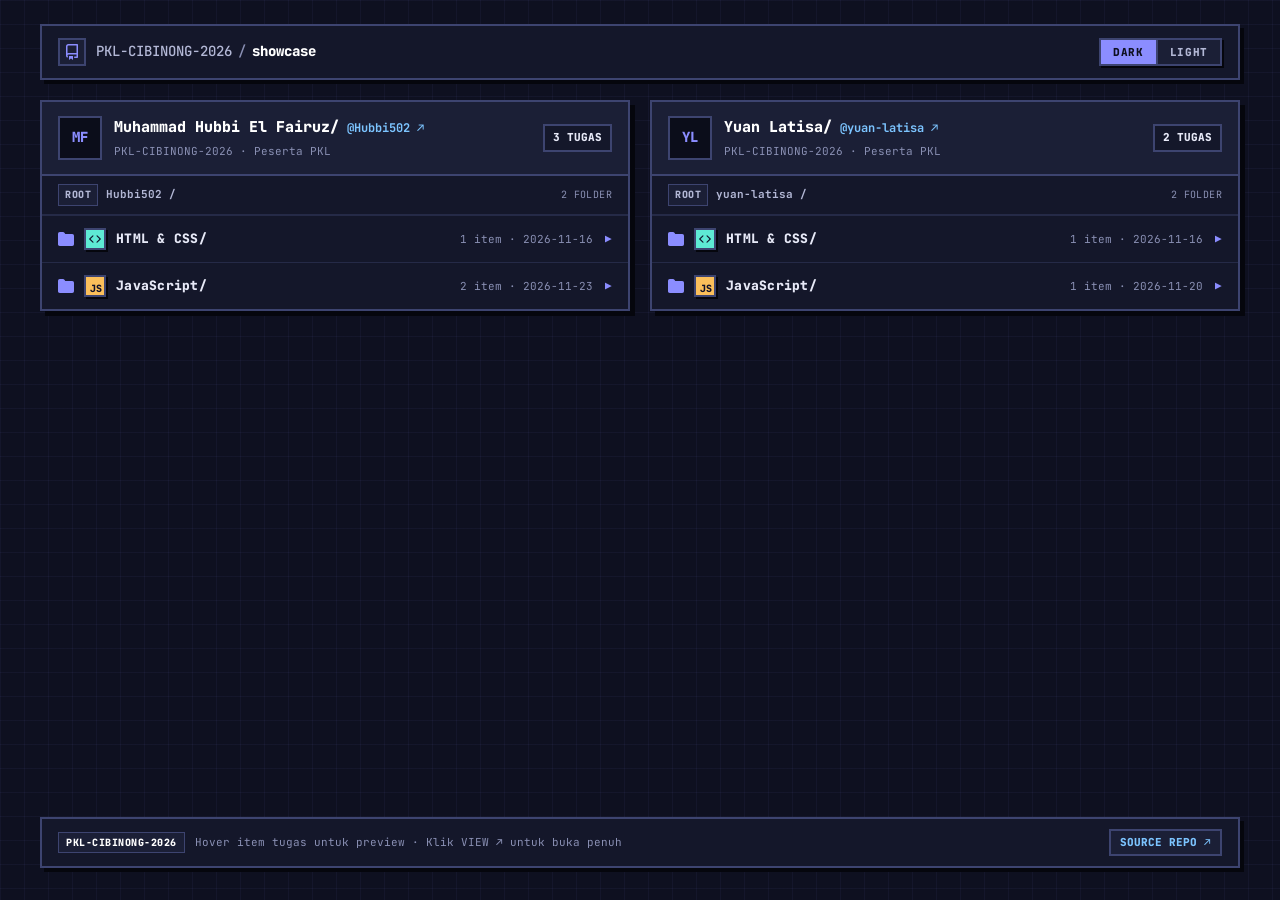
<file: index.html>
<!DOCTYPE html>
<html lang="id" data-theme="dark">
<head>
  <meta charset="UTF-8" />
  <meta name="viewport" content="width=device-width, initial-scale=1.0" />
  <meta name="color-scheme" content="dark light" />
  <title>PKL-CIBINONG-2026 / showcase</title>
  <meta name="description" content="Showcase tugas peserta PKL Cibinong 2026 bergaya repository GitHub dengan preview live popover." />
  <link rel="icon" type="image/svg+xml" href="data:image/svg+xml,%3Csvg xmlns='http://www.w3.org/2000/svg' viewBox='0 0 32 32'%3E%3Crect width='32' height='32' fill='%23141414'/%3E%3Crect x='2' y='2' width='28' height='28' fill='none' stroke='%2388c0d0' stroke-width='3'/%3E%3Cpath d='M9 11h14v3H9zm0 7h10v3H9z' fill='%2383d6c5'/%3E%3C/svg%3E" />
  <link rel="preconnect" href="https://fonts.googleapis.com" />
  <link rel="preconnect" href="https://fonts.gstatic.com" crossorigin />
  <link href="https://fonts.googleapis.com/css2?family=JetBrains+Mono:ital,wght@0,400;0,500;0,700;0,800;1,400&display=swap" rel="stylesheet" />
  <script>
    try {
      var savedTheme = localStorage.getItem('pkl-showcase-theme');
      if (savedTheme === 'light' || savedTheme === 'dark') {
        document.documentElement.dataset.theme = savedTheme;
      }
    } catch (e) {}
  </script>
  <link rel="stylesheet" href="./styles.css" />
</head>
<body>
  <div class="page-shell">
    <!-- Compact Top Header with Dark / Light Theme Switcher -->
    <header class="top-header">
      <div class="top-header-left">
        <span class="header-repo-icon" aria-hidden="true">
          <svg width="16" height="16" viewBox="0 0 16 16" fill="currentColor">
            <path d="M2 2.5A2.5 2.5 0 0 1 4.5 0h8.75a.75.75 0 0 1 .75.75v12.5a.75.75 0 0 1-.75.75h-2.5a.75.75 0 0 1 0-1.5h1.75v-2h-8a1 1 0 0 0-.714 1.7.75.75 0 1 1-1.072 1.05A2.495 2.495 0 0 1 2 11.5Zm10.5-1h-8a1 1 0 0 0-1 1v6.708A2.486 2.486 0 0 1 4.5 9h8ZM5 12.25a.25.25 0 0 1 .25-.25h3.5a.25.25 0 0 1 .25.25v3.25a.25.25 0 0 1-.4.2l-1.45-1.087a.249.249 0 0 0-.3 0L5.4 15.7a.25.25 0 0 1-.4-.2Z"/>
          </svg>
        </span>
        <span class="header-title">
          <span id="repo-owner">PKL-CIBINONG-2026</span>
          <span class="header-slash" aria-hidden="true">/</span>
          <strong id="repo-name">showcase</strong>
        </span>
      </div>

      <div class="theme-switch" role="group" aria-label="Pengaturan tema">
        <button type="button" class="theme-btn" data-theme-value="dark" aria-pressed="true">
          DARK
        </button>
        <button type="button" class="theme-btn" data-theme-value="light" aria-pressed="false">
          LIGHT
        </button>
      </div>
    </header>

    <!-- 2-Column GitHub-Style Participant Grid -->
    <main id="repo-tree" class="repo-tree" aria-label="Daftar Tugas Peserta PKL" aria-live="polite">
      <div class="status-banner">MEMUAT DATA REPOSITORY...</div>
    </main>

    <!-- Compact Brutalist Footer -->
    <footer class="site-footer">
      <div class="footer-left">
        <span class="footer-tag" id="footer-owner">PKL-CIBINONG-2026</span>
        <span class="footer-note">Hover item tugas untuk preview · Klik VIEW ↗ untuk buka penuh</span>
      </div>
      <div class="footer-right">
        <a
          id="footer-repo-link"
          class="footer-link"
          href="https://github.com/PKL-CIBINONG-2026/showcase"
          target="_blank"
          rel="noopener noreferrer"
        >
          SOURCE REPO ↗
        </a>
      </div>
    </footer>
  </div>

  <!-- Backdrop for mobile/pinned drawer mode -->
  <div id="popover-backdrop" class="popover-backdrop" hidden></div>

  <!-- Singleton Brutalist Hover Preview Popover -->
  <aside
    id="preview-popover"
    class="preview-popover"
    role="dialog"
    aria-modal="false"
    aria-hidden="true"
    aria-labelledby="popover-title"
    hidden
  >
    <div class="popover-titlebar">
      <div class="popover-title-meta">
        <span id="popover-cat" class="cat-badge">CATEGORY</span>
        <strong id="popover-title" class="popover-title">task-name</strong>
      </div>
      <div class="popover-title-actions">
        <button id="popover-mode-btn" class="brutal-mini-btn" type="button" hidden>
          IMG MODE
        </button>
        <button id="popover-close" class="brutal-mini-btn brutal-mini-btn--close" type="button" aria-label="Tutup preview">
          ×
        </button>
      </div>
    </div>

    <div class="popover-addressbar">
      <span class="status-dot" id="popover-status-dot" aria-hidden="true"></span>
      <span id="popover-url-display" class="popover-url">https://...</span>
      <span id="popover-status-text" class="popover-status-text">LIVE</span>
    </div>

    <div id="popover-stage" class="popover-stage">
      <div id="popover-loading" class="popover-loading">
        <span class="loading-spinner" aria-hidden="true"></span>
        <span>CONNECTING GITHUB PAGES...</span>
      </div>
      <iframe
        id="popover-iframe"
        class="popover-iframe"
        title="Preview halaman tugas PKL"
        sandbox="allow-scripts allow-same-origin allow-forms allow-popups"
        referrerpolicy="no-referrer"
      ></iframe>
      <img
        id="popover-thumb"
        class="popover-thumb"
        alt="Screenshot preview halaman tugas"
        hidden
      />
    </div>

    <div class="popover-footer">
      <span id="popover-hint" class="popover-hint">Preview 1280×800 · Klik View Full Page jika diblokir host</span>
      <div class="popover-cta-group">
        <a
          id="popover-repo-btn"
          class="brutal-btn brutal-btn--secondary brutal-btn--sm"
          href="#"
          target="_blank"
          rel="noopener noreferrer"
          hidden
        >
          REPO ↗
        </a>
        <a
          id="popover-full-btn"
          class="brutal-btn brutal-btn--primary brutal-btn--sm"
          href="#"
          target="_blank"
          rel="noopener noreferrer"
        >
          VIEW FULL PAGE ↗
        </a>
      </div>
    </div>
  </aside>

  <script src="./data/showcase.js" defer></script>
  <script src="./app.js" defer></script>
</body>
</html>
</file>
<file: styles.css>
:root,
[data-theme="dark"] {
  /* Cursor Dark (Zed Theme) Palette Tokens */
  --bg-canvas: #0e1020;
  --bg-surface: #14172a;
  --bg-elevated: #1b1f36;
  --bg-inset: #0b0d1a;
  --bg-hover: #252a47;
  --bg-active: #32385e;
  --ink-primary: #e7e9f7;
  --ink-bright: #ffffff;
  --ink-secondary: #b3b8d6;
  --ink-muted: #8a90b4;
  --ink-on-accent: #0e1020;
  --border-strong: #3d4470;
  --border-subtle: #252a47;
  --accent-neon: #8b8dff;
  --accent-mint: #5eead4;
  --accent-yellow: #fbbf5a;
  --accent-cyan: #7cc4ff;
  --accent-danger: #fb7185;
  --shadow-color: #05060d;
  --grid-line: rgba(139, 141, 255, 0.05);
  --loading-bg: rgba(14, 16, 32, 0.94);
  --backdrop-bg: rgba(8, 9, 20, 0.78);
  --cat-fg: var(--cat-color, var(--accent-neon));
  --font-mono: "JetBrains Mono", ui-monospace, SFMono-Regular, Menlo, Monaco, Consolas, monospace;
}

[data-theme="light"] {
  /* Soft Matte Warm Paper Brutalism (Low-Glare) */
  --bg-canvas: #f5f4fc;
  --bg-surface: #ffffff;
  --bg-elevated: #eeecfa;
  --bg-inset: #f8f7fe;
  --bg-hover: #e5e2f8;
  --bg-active: #d6d1f3;
  --ink-primary: #1f2140;
  --ink-bright: #12132b;
  --ink-secondary: #454869;
  --ink-muted: #5f6386;
  --ink-on-accent: #ffffff;
  --border-strong: #2b2e57;
  --border-subtle: #d9d6ef;
  --accent-neon: #5146e5;
  --accent-mint: #0f8a76;
  --accent-yellow: #a16207;
  --accent-cyan: #2563eb;
  --accent-danger: #be123c;
  --shadow-color: #2b2e57;
  --grid-line: rgba(81, 70, 229, 0.06);
  --loading-bg: rgba(245, 244, 252, 0.95);
  --backdrop-bg: rgba(31, 33, 64, 0.45);
  --cat-fg: color-mix(in srgb, var(--cat-color, var(--accent-neon)) 50%, #141414);
}

*,
*::before,
*::after {
  box-sizing: border-box;
  border-radius: 0;
}

html,
body {
  margin: 0;
  padding: 0;
  background-color: var(--bg-canvas);
  color: var(--ink-primary);
  font-family: var(--font-mono);
  font-size: 14px;
  line-height: 1.55;
  -webkit-font-smoothing: antialiased;
}

body {
  background-image:
    linear-gradient(to right, var(--grid-line) 1px, transparent 1px),
    linear-gradient(to bottom, var(--grid-line) 1px, transparent 1px);
  background-size: 24px 24px;
  min-height: 100vh;
}

button,
input,
select,
textarea,
code {
  font-family: var(--font-mono);
}

a {
  color: inherit;
  text-decoration: none;
}

[hidden] {
  display: none !important;
}

:focus-visible {
  outline: 2px solid var(--accent-neon);
  outline-offset: 2px;
}

.page-shell {
  width: 100%;
  max-width: 1240px;
  min-height: 100vh;
  margin: 0 auto;
  padding: 24px 20px 32px;
  display: flex;
  flex-direction: column;
  gap: 20px;
}

/* =========================================================
   Compact Top Header & Dark/Light Theme Switcher
   ========================================================= */
.top-header {
  display: flex;
  flex-wrap: wrap;
  align-items: center;
  justify-content: space-between;
  gap: 12px;
  padding: 12px 16px;
  background: var(--bg-surface);
  border: 2px solid var(--border-strong);
  box-shadow: 4px 4px 0 var(--shadow-color);
}

.top-header-left {
  display: inline-flex;
  align-items: center;
  gap: 10px;
  min-width: 0;
}

.header-repo-icon {
  display: inline-flex;
  align-items: center;
  justify-content: center;
  width: 28px;
  height: 28px;
  border: 2px solid var(--border-strong);
  background: var(--bg-elevated);
  color: var(--accent-neon);
  flex-shrink: 0;
}

.header-title {
  font-size: 14px;
  font-weight: 500;
  color: var(--ink-secondary);
  display: inline-flex;
  flex-wrap: wrap;
  align-items: center;
  gap: 6px;
}

.header-slash {
  color: var(--ink-muted);
}

.header-title strong {
  font-weight: 800;
  color: var(--ink-bright);
}

.theme-switch {
  display: inline-flex;
  border: 2px solid var(--border-strong);
  background: var(--bg-elevated);
  box-shadow: 2px 2px 0 var(--shadow-color);
}

.theme-btn {
  padding: 5px 12px;
  border: 0;
  border-right: 2px solid var(--border-strong);
  background: transparent;
  color: var(--ink-secondary);
  font-size: 11px;
  font-weight: 800;
  letter-spacing: 0.06em;
  cursor: pointer;
}

.theme-btn:last-child {
  border-right: 0;
}

.theme-btn:hover {
  background: var(--bg-hover);
  color: var(--ink-bright);
}

.theme-btn.is-active {
  background: var(--accent-neon);
  color: var(--ink-on-accent);
}

/* =========================================================
   Buttons & Mini Controls
   ========================================================= */
.brutal-btn {
  display: inline-flex;
  align-items: center;
  justify-content: center;
  gap: 8px;
  padding: 8px 14px;
  font-size: 12px;
  font-weight: 700;
  letter-spacing: 0.04em;
  text-transform: uppercase;
  border: 2px solid var(--border-strong);
  background: var(--bg-elevated);
  color: var(--ink-primary);
  box-shadow: 3px 3px 0 var(--shadow-color);
  cursor: pointer;
  transition: transform 0.1s ease, box-shadow 0.1s ease;
  white-space: nowrap;
}

.brutal-btn:hover {
  transform: translate(-2px, -2px);
  box-shadow: 5px 5px 0 var(--accent-neon);
  border-color: var(--accent-neon);
}

.brutal-btn:active {
  transform: translate(2px, 2px);
  box-shadow: 1px 1px 0 var(--border-strong);
}

.brutal-btn--primary {
  background: var(--accent-neon);
  color: var(--ink-on-accent);
  border-color: var(--border-strong);
  box-shadow: 3px 3px 0 var(--shadow-color);
}

.brutal-btn--primary:hover {
  background: var(--accent-yellow);
  border-color: var(--border-strong);
  color: #141414;
  box-shadow: 5px 5px 0 var(--shadow-color);
}

.brutal-btn--secondary {
  background: var(--bg-inset);
  border-color: var(--border-strong);
  box-shadow: 3px 3px 0 var(--border-subtle);
}

.brutal-btn--secondary:hover {
  border-color: var(--accent-neon);
  box-shadow: 4px 4px 0 var(--accent-neon);
}

.brutal-btn--sm {
  padding: 6px 10px;
  font-size: 11px;
}

.brutal-mini-btn {
  display: inline-flex;
  align-items: center;
  justify-content: center;
  padding: 3px 8px;
  font-size: 11px;
  font-weight: 700;
  background: var(--bg-inset);
  color: var(--ink-primary);
  border: 2px solid var(--border-strong);
  cursor: pointer;
}

.brutal-mini-btn:hover {
  background: var(--accent-neon);
  color: var(--ink-on-accent);
  border-color: var(--accent-neon);
}

.brutal-mini-btn--close {
  width: 26px;
  height: 24px;
  padding: 0;
  font-size: 16px;
  line-height: 1;
}

.brutal-mini-btn--close:hover {
  background: var(--accent-danger);
  color: #ffffff;
  border-color: var(--accent-danger);
}

/* =========================================================
   2-Column Participant Repository Grid
   ========================================================= */
.repo-tree {
  display: grid;
  grid-template-columns: repeat(2, minmax(0, 1fr));
  gap: 20px;
  align-items: start;
}

.status-banner {
  grid-column: 1 / -1;
  background: var(--bg-surface);
  border: 2px solid var(--border-strong);
  box-shadow: 4px 4px 0 var(--shadow-color);
  padding: 24px;
  text-align: center;
  color: var(--ink-secondary);
}

.status-banner--error {
  border-color: var(--accent-danger);
  box-shadow: 4px 4px 0 var(--accent-danger);
  color: var(--ink-primary);
  text-align: left;
}

.student-dir {
  background: var(--bg-surface);
  border: 2px solid var(--border-strong);
  box-shadow: 5px 5px 0 var(--shadow-color);
  display: flex;
  flex-direction: column;
  min-width: 0;
}

.student-dir:focus-within {
  border-color: var(--accent-neon);
  box-shadow: 5px 5px 0 var(--accent-neon);
}

.student-dir-header {
  display: flex;
  flex-wrap: wrap;
  align-items: center;
  justify-content: space-between;
  gap: 12px;
  padding: 14px 16px;
  background: var(--bg-elevated);
  border-bottom: 2px solid var(--border-strong);
}

.student-dir-left {
  display: flex;
  align-items: center;
  gap: 12px;
  min-width: 0;
}

.student-avatar {
  width: 44px;
  height: 44px;
  border: 2px solid var(--border-strong);
  background: var(--bg-inset);
  display: inline-flex;
  align-items: center;
  justify-content: center;
  font-size: 14px;
  font-weight: 800;
  color: var(--accent-neon);
  flex-shrink: 0;
  overflow: hidden;
}

.student-avatar img {
  width: 100%;
  height: 100%;
  object-fit: cover;
  display: block;
}

.student-meta {
  display: flex;
  flex-direction: column;
  gap: 3px;
  min-width: 0;
}

.student-name-row {
  display: flex;
  flex-wrap: wrap;
  align-items: baseline;
  gap: 8px;
}

.student-name {
  font-size: 15px;
  font-weight: 800;
  color: var(--ink-bright);
  word-break: break-word;
}

.student-handle {
  font-size: 12px;
  font-weight: 700;
  color: var(--accent-cyan);
}

.student-handle:hover {
  color: var(--accent-neon);
  text-decoration: underline;
  text-underline-offset: 3px;
}

.student-sub {
  font-size: 11px;
  color: var(--ink-muted);
}

.student-dir-right {
  display: flex;
  flex-wrap: wrap;
  align-items: center;
  gap: 8px;
}

.student-count-badge {
  padding: 3px 8px;
  font-size: 11px;
  font-weight: 800;
  background: var(--bg-surface);
  border: 2px solid var(--border-strong);
  color: var(--ink-primary);
}

.student-dir-body {
  display: flex;
  flex-direction: column;
  flex: 1;
}

/* GitHub-Style Category Folder Navigation Bar */
.folder-nav {
  display: flex;
  flex-wrap: wrap;
  align-items: center;
  justify-content: space-between;
  gap: 8px 12px;
  padding: 8px 16px;
  background: var(--bg-surface);
  border-bottom: 2px solid var(--border-subtle);
  font-size: 11px;
}

.folder-nav-left {
  display: flex;
  flex-wrap: wrap;
  align-items: center;
  gap: 8px;
  min-width: 0;
}

.nav-root-pill {
  padding: 2px 6px;
  font-size: 10px;
  font-weight: 800;
  letter-spacing: 0.06em;
  background: var(--bg-elevated);
  color: var(--ink-secondary);
  border: 1px solid var(--border-strong);
}

.nav-back-btn,
.nav-step-btn,
.nav-close-btn {
  display: inline-flex;
  align-items: center;
  justify-content: center;
  padding: 2px 8px;
  font-size: 11px;
  font-weight: 800;
  background: var(--bg-elevated);
  color: var(--ink-primary);
  border: 1px solid var(--border-strong);
  cursor: pointer;
}

.nav-back-btn:hover,
.nav-step-btn:hover {
  background: var(--accent-neon);
  color: var(--ink-on-accent);
  border-color: var(--accent-neon);
}

.nav-close-btn:hover {
  background: var(--accent-danger);
  color: #ffffff;
  border-color: var(--accent-danger);
}

.nav-breadcrumbs {
  display: inline-flex;
  align-items: center;
  gap: 6px;
  min-width: 0;
  flex-wrap: wrap;
}

.nav-crumb-link {
  padding: 0;
  border: 0;
  background: transparent;
  color: var(--accent-cyan);
  font-size: 11px;
  font-weight: 700;
  cursor: pointer;
}

.nav-crumb-link:hover {
  color: var(--accent-neon);
  text-decoration: underline;
  text-underline-offset: 3px;
}

.nav-crumb-sep {
  color: var(--ink-muted);
}

.nav-crumb-current {
  color: var(--ink-secondary);
  font-weight: 700;
}

.nav-crumb-active {
  font-weight: 800;
  color: var(--cat-fg);
}

.folder-nav-right {
  display: inline-flex;
  align-items: center;
  gap: 6px;
  margin-left: auto;
}

.nav-hint,
.nav-counter {
  font-size: 10px;
  color: var(--ink-muted);
  letter-spacing: 0.04em;
}

/* GitHub-Style Category Folder List */
.folder-list {
  display: flex;
  flex-direction: column;
  flex: 1;
}

.folder-row {
  width: 100%;
  display: flex;
  flex-wrap: wrap;
  align-items: center;
  justify-content: space-between;
  gap: 10px 14px;
  padding: 12px 16px;
  background: var(--bg-surface);
  color: var(--ink-primary);
  border: 0;
  border-bottom: 1px solid var(--border-subtle);
  text-align: left;
  cursor: pointer;
}

.folder-row:last-child {
  border-bottom: 0;
}

.folder-row:hover {
  background: var(--bg-hover);
  box-shadow: inset 4px 0 0 var(--cat-fg);
}

.folder-row.is-active {
  background: var(--cat-color, var(--accent-neon));
  color: var(--cat-ink, #141414);
  border-bottom: 2px solid var(--border-strong);
  box-shadow: none;
}

.folder-row-left {
  display: inline-flex;
  align-items: center;
  gap: 10px;
  min-width: 0;
}

.folder-icon {
  color: var(--cat-fg);
  flex-shrink: 0;
}

.folder-row.is-active .folder-icon {
  color: var(--cat-ink, #141414);
}

.folder-name {
  font-size: 13px;
  font-weight: 800;
  letter-spacing: 0.02em;
}

.folder-active-tag {
  padding: 1px 6px;
  font-size: 10px;
  font-weight: 800;
  border: 1px solid var(--cat-ink, #141414);
  text-transform: uppercase;
}

.folder-row-right {
  display: inline-flex;
  align-items: center;
  gap: 12px;
  margin-left: auto;
}

.folder-meta {
  font-size: 11px;
  color: var(--ink-muted);
}

.folder-row.is-active .folder-meta {
  color: var(--cat-ink, #141414);
  font-weight: 700;
}

.folder-caret {
  font-size: 11px;
  font-weight: 800;
  color: var(--cat-fg);
}

.folder-row.is-active .folder-caret {
  color: var(--cat-ink, #141414);
}

.folder-files {
  border-left: 4px solid var(--cat-fg);
  border-bottom: 2px solid var(--border-subtle);
  background: var(--bg-canvas);
}

.folder-files:last-child {
  border-bottom: 0;
}

.folder-empty {
  padding: 16px;
  font-size: 11px;
  color: var(--ink-muted);
}

/* Compact Task Rows inside 2-Column Grid Card */
.task-list {
  list-style: none;
  margin: 0;
  padding: 0;
}

.task-row {
  display: flex;
  align-items: center;
  justify-content: space-between;
  gap: 12px;
  padding: 10px 16px;
  border-bottom: 1px solid var(--border-subtle);
  background: var(--bg-canvas);
}

.task-row:last-child {
  border-bottom: 0;
}

.task-row:hover,
.task-row.is-preview-active {
  background: var(--bg-hover);
  box-shadow: inset 4px 0 0 var(--cat-fg);
}

.task-main {
  display: flex;
  align-items: flex-start;
  gap: 10px;
  flex: 1;
  min-width: 0;
}

.file-icon {
  color: var(--cat-fg);
  margin-top: 2px;
  flex-shrink: 0;
}

.task-title-wrap {
  display: flex;
  flex-direction: column;
  gap: 2px;
  min-width: 0;
  flex: 1;
}

.task-title-line {
  display: flex;
  flex-wrap: wrap;
  align-items: center;
  gap: 8px;
}

.task-title-link {
  font-size: 13px;
  font-weight: 700;
  color: var(--ink-bright);
  word-break: break-word;
}

.task-title-link:hover {
  color: var(--cat-fg);
  text-decoration: underline;
  text-underline-offset: 3px;
}

.task-date {
  font-size: 10px;
  color: var(--ink-muted);
  border: 1px solid var(--border-subtle);
  background: var(--bg-surface);
  padding: 1px 5px;
}

.task-desc {
  margin: 0;
  font-size: 11px;
  color: var(--ink-secondary);
  white-space: nowrap;
  overflow: hidden;
  text-overflow: ellipsis;
}

.task-open-btn {
  padding: 5px 10px;
  font-size: 11px;
  font-weight: 800;
  text-transform: uppercase;
  background: var(--bg-elevated);
  color: var(--ink-bright);
  border: 2px solid var(--border-strong);
  box-shadow: 2px 2px 0 var(--shadow-color);
  flex-shrink: 0;
  white-space: nowrap;
}

.task-open-btn:hover {
  background: var(--cat-color, var(--accent-neon));
  color: var(--cat-ink, #141414);
  border-color: var(--border-strong);
  box-shadow: 3px 3px 0 var(--shadow-color);
  transform: translate(-1px, -1px);
}

/* =========================================================
   Floating Brutalist Preview Popover
   ========================================================= */
.popover-backdrop {
  position: fixed;
  inset: 0;
  background: var(--backdrop-bg);
  z-index: 90;
}

.preview-popover {
  position: fixed;
  z-index: 100;
  width: 440px;
  max-width: calc(100vw - 24px);
  background: var(--bg-surface);
  border: 2px solid var(--border-strong);
  box-shadow: 6px 6px 0 var(--cat-color, var(--accent-neon));
  display: flex;
  flex-direction: column;
}

.preview-popover.is-mobile-drawer {
  left: 50% !important;
  top: 50% !important;
  transform: translate(-50%, -50%);
  width: min(460px, calc(100vw - 24px));
}

.popover-titlebar {
  display: flex;
  align-items: center;
  justify-content: space-between;
  gap: 8px;
  padding: 8px 10px;
  background: var(--bg-elevated);
  border-bottom: 2px solid var(--border-strong);
}

.popover-title-meta {
  display: flex;
  align-items: center;
  gap: 8px;
  min-width: 0;
}

.cat-badge {
  padding: 2px 6px;
  font-size: 10px;
  font-weight: 800;
  text-transform: uppercase;
  background: var(--cat-color, var(--accent-neon));
  color: var(--cat-ink, #141414);
  border: 1px solid var(--border-strong);
  flex-shrink: 0;
}

.popover-title {
  font-size: 12px;
  font-weight: 800;
  color: var(--ink-bright);
  overflow: hidden;
  text-overflow: ellipsis;
  white-space: nowrap;
}

.popover-title-actions {
  display: flex;
  align-items: center;
  gap: 6px;
  flex-shrink: 0;
}

.popover-addressbar {
  display: flex;
  align-items: center;
  gap: 8px;
  padding: 6px 10px;
  background: var(--bg-canvas);
  border-bottom: 2px solid var(--border-subtle);
  font-size: 11px;
}

.status-dot {
  width: 8px;
  height: 8px;
  background: var(--accent-yellow);
  flex-shrink: 0;
}

.status-dot.is-ready {
  background: var(--accent-mint);
}

.popover-url {
  flex: 1;
  min-width: 0;
  overflow: hidden;
  text-overflow: ellipsis;
  white-space: nowrap;
  color: var(--ink-secondary);
}

.popover-status-text {
  font-size: 10px;
  font-weight: 800;
  color: var(--accent-mint);
  flex-shrink: 0;
}

.popover-stage {
  position: relative;
  width: 100%;
  aspect-ratio: 16 / 10;
  background: var(--bg-inset);
  overflow: hidden;
  border-bottom: 2px solid var(--border-strong);
}

.popover-loading {
  position: absolute;
  inset: 0;
  z-index: 3;
  display: flex;
  flex-direction: column;
  align-items: center;
  justify-content: center;
  gap: 12px;
  background: var(--loading-bg);
  color: var(--cat-fg);
  font-size: 11px;
  font-weight: 700;
  letter-spacing: 0.06em;
}

.loading-spinner {
  position: relative;
  width: 148px;
  height: 10px;
  border: 2px solid var(--border-strong);
  background: var(--bg-canvas);
  overflow: hidden;
}

.loading-spinner::after {
  content: "";
  position: absolute;
  top: 0;
  left: 0;
  width: 44px;
  height: 100%;
  background: var(--cat-fg);
  animation: brutal-slide 0.85s ease-in-out infinite alternate;
}

@keyframes brutal-slide {
  from {
    transform: translateX(0);
  }
  to {
    transform: translateX(100px);
  }
}

.popover-iframe {
  position: absolute;
  top: 0;
  left: 0;
  width: 1280px;
  height: 800px;
  border: 0;
  background: #ffffff;
  transform-origin: 0 0;
}

.popover-thumb {
  position: absolute;
  inset: 0;
  width: 100%;
  height: 100%;
  object-fit: cover;
  object-position: top center;
  background: var(--bg-inset);
}

.popover-footer {
  padding: 10px;
  display: flex;
  flex-wrap: wrap;
  align-items: center;
  justify-content: space-between;
  gap: 8px;
  background: var(--bg-surface);
}

.popover-hint {
  font-size: 10px;
  color: var(--ink-muted);
  flex: 1 1 150px;
}

.popover-cta-group {
  display: flex;
  align-items: center;
  gap: 8px;
  margin-left: auto;
}

/* =========================================================
   Compact Brutalist Footer
   ========================================================= */
.site-footer {
  margin-top: auto;
  display: flex;
  flex-wrap: wrap;
  align-items: center;
  justify-content: space-between;
  gap: 10px 16px;
  padding: 10px 16px;
  background: var(--bg-surface);
  border: 2px solid var(--border-strong);
  box-shadow: 4px 4px 0 var(--shadow-color);
  font-size: 11px;
}

.footer-left {
  display: flex;
  flex-wrap: wrap;
  align-items: center;
  gap: 10px;
  min-width: 0;
}

.footer-tag {
  padding: 2px 7px;
  font-size: 10px;
  font-weight: 800;
  letter-spacing: 0.05em;
  background: var(--bg-elevated);
  border: 1px solid var(--border-strong);
  color: var(--ink-bright);
}

.footer-note {
  color: var(--ink-muted);
}

.footer-right {
  display: flex;
  align-items: center;
  gap: 10px;
  margin-left: auto;
}

.footer-link {
  padding: 3px 9px;
  font-size: 11px;
  font-weight: 800;
  border: 2px solid var(--border-strong);
  background: var(--bg-elevated);
  color: var(--accent-cyan);
}

.footer-link:hover {
  background: var(--accent-neon);
  color: var(--ink-on-accent);
  border-color: var(--accent-neon);
}

/* =========================================================
   Responsive Breakpoints
   ========================================================= */
@media (max-width: 900px) {
  .repo-tree {
    grid-template-columns: 1fr;
  }
}

@media (max-width: 600px) {
  .page-shell {
    padding: 14px 12px 36px;
  }

  .top-header {
    padding: 10px 12px;
  }

  .student-dir-header {
    padding: 12px;
  }

  .task-row {
    padding: 10px 12px;
  }
}

@media (prefers-reduced-motion: reduce) {
  *,
  *::before,
  *::after {
    animation-duration: 0.01ms !important;
    transition-duration: 0.01ms !important;
  }
}

/* Repo-only tasks (pure JavaScript, no live preview) */
.task-row.is-repo-only .task-open-btn {
  border-style: dashed;
}

/* Category badges & task type icons */
.cat-icon {
  display: inline-flex;
  align-items: center;
  justify-content: center;
  flex: none;
  width: 22px;
  height: 22px;
  border: 2px solid var(--border-strong);
  background: var(--cat-color, var(--accent-neon));
  color: #12132b;
  font-family: var(--font-mono);
  font-size: 10px;
  font-weight: 800;
  letter-spacing: -0.02em;
  line-height: 1;
  box-shadow: 2px 2px 0 var(--shadow-color);
}
.cat-icon--js { align-items: flex-end; justify-content: flex-end; padding: 0 2px 1px 0; }
.task-type-icon {
  display: inline-flex;
  align-items: center;
  justify-content: center;
  flex: none;
  width: 28px;
  height: 28px;
  border: 2px solid var(--border-strong);
  background: color-mix(in srgb, var(--cat-color, var(--accent-neon)) 22%, var(--bg-elevated));
  color: var(--ink-bright);
}
.task-type-icon.is-live { color: var(--accent-mint); }
.task-type-icon.is-code { color: var(--accent-yellow); }
#popover-cat { display: inline-flex; align-items: center; gap: 8px; }
#popover-cat { gap: 6px; padding: 2px 6px 2px 2px; }
#popover-cat .cat-icon { width: 18px; height: 18px; border-width: 1px; box-shadow: none; background: #12132b; color: var(--cat-color, var(--accent-neon)); font-size: 9px; }
</file>
